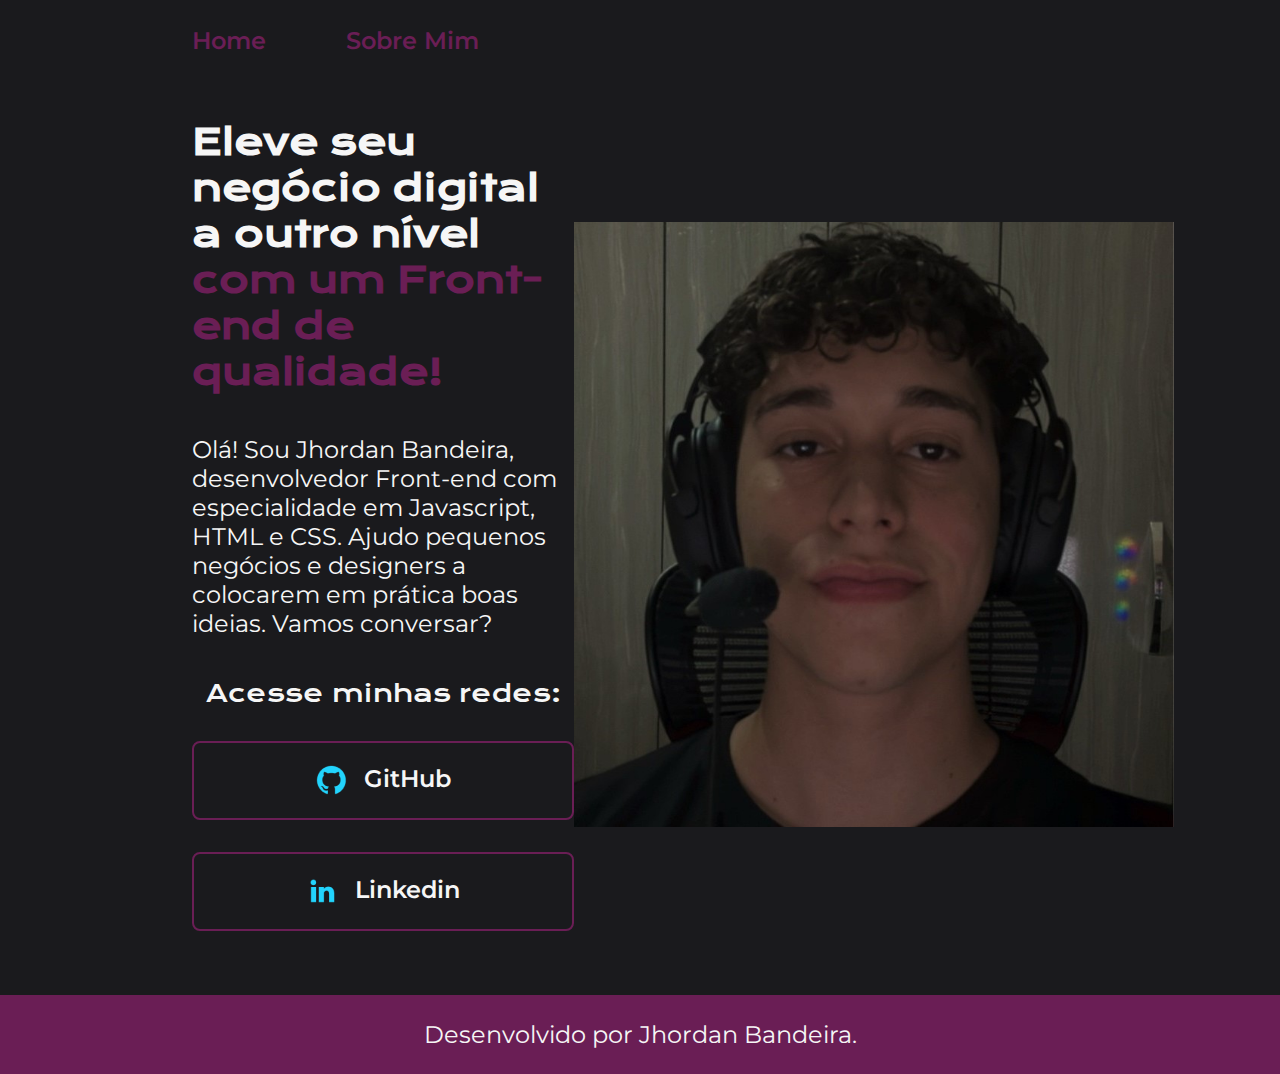
<file: index.html>
<!DOCTYPE html>
<html lang="pt-br">

<head>
    <meta charset="UTF-8">
    <meta http-equiv="X-UA-Compatible" content="IE=edge">
    <meta name="viewport" content="width=device-width, initial-scale=1.0">
    <title>Portifolio</title>
    <link rel="stylesheet" href="./styles/style.css">
</head>

<body>
    <header class="cabecalho">
        <nav class="cabecalho__menu">
            <a class="cabecalho__menu__link" href="index.html">Home</a>
            <a class="cabecalho__menu__link" href="about.html">Sobre Mim</a>
        </nav>
    </header>
    <main class="apresentacao">
        <section class="apresentacao__conteudo">
            <h1 class="apresentacao__conteudo__titulo">Eleve seu negócio digital a outro nível
                <strong class="titulo-destaque">com um Front-end de qualidade!
                </strong>
            </h1>
            <p class="apresentacao__conteudo__texto">Olá! Sou Jhordan Bandeira, desenvolvedor
                Front-end com especialidade em Javascript, HTML e
                CSS. Ajudo pequenos negócios e designers a
                colocarem em prática boas ideias. Vamos
                conversar?</p>
            <div class="apresentacao__links">
                <h2 class="apresentacao__links__subtitulo">Acesse minhas redes:</h2>
                <a class="apresentacao__links__link" href="https://github.com/devBandeiraa">
                    <img src="assets/github.png" alt="Logo GitHub">
                GitHub</a>

                <a class="apresentacao__links__link" href="https://www.linkedin.com/in/jhordan-bandeira/">
                    <img src="assets/linkedin.png" alt="Logo linkedin">
                Linkedin</a>
            </div>
        </section>
        <img class="foto-perfil" src="/assets/fotoPerfilPro.jpeg" alt="Foto de perfil de Jhordan">

    </main>
    <footer class="rodape">
        <p>Desenvolvido por Jhordan Bandeira.</p>
    </footer>
</body>

</html>
</file>
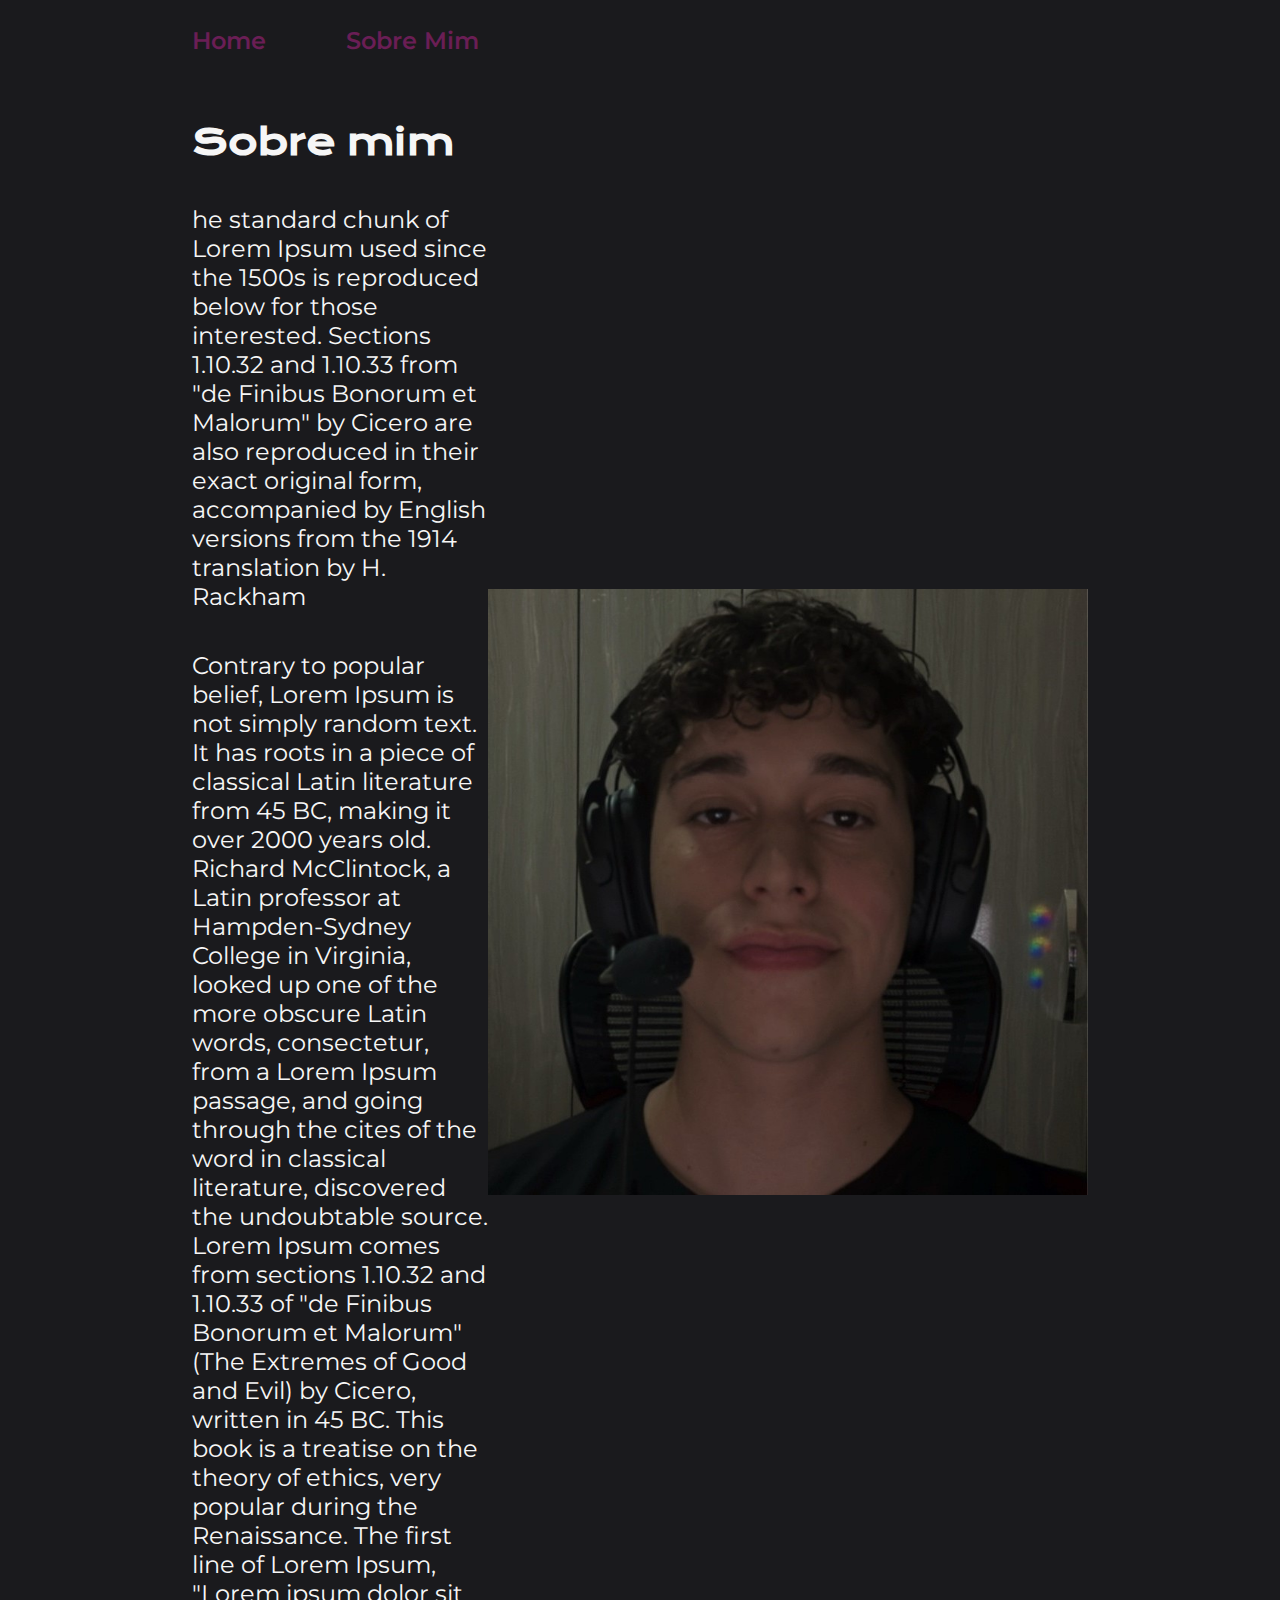
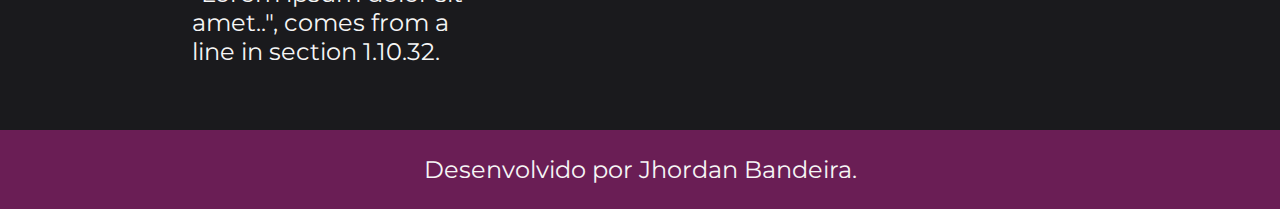
<file: about.html>
<!DOCTYPE html>
<html lang="pt-BR">

<head>
    <meta charset="UTF-8">
    <meta name="viewport" content="width=device-width, initial-scale=1.0">
    <title>Sobre mim</title>
    <link rel="stylesheet" href="styles/style.css">
</head>

<body>

    <header class="cabecalho">
        <nav class="cabecalho__menu">
            <a class="cabecalho__menu__link" href="index.html">Home</a>
            <a class="cabecalho__menu__link" href="about.html">Sobre Mim</a>
        </nav>
    </header>

    <main class="apresentacao">
        <section class="apresentacao__conteudo">
            <h1 class="apresentacao__conteudo__titulo">Sobre mim</h1>
            <p class="apresentacao__conteudo__texto" >he standard chunk of Lorem Ipsum used since the 1500s is reproduced below for those interested. Sections
                1.10.32 and 1.10.33 from "de Finibus Bonorum et Malorum" by Cicero are also reproduced in their exact
                original form, accompanied by English versions from the 1914 translation by H. Rackham</p>

            <p class="apresentacao__conteudo__texto">Contrary to popular belief, Lorem Ipsum is not simply random text. It has roots in a piece of classical
                Latin literature from 45 BC, making it over 2000 years old. Richard McClintock, a Latin professor at
                Hampden-Sydney College in Virginia, looked up one of the more obscure Latin words, consectetur, from a
                Lorem Ipsum passage, and going through the cites of the word in classical literature, discovered the
                undoubtable source. Lorem Ipsum comes from sections 1.10.32 and 1.10.33 of "de Finibus Bonorum et
                Malorum" (The Extremes of Good and Evil) by Cicero, written in 45 BC. This book is a treatise on the
                theory of ethics, very popular during the Renaissance. The first line of Lorem Ipsum, "Lorem ipsum dolor
                sit amet..", comes from a line in section 1.10.32.</p>
        </section>
        <img class="foto-perfil" src="assets/fotoPerfilPro.jpeg" alt="Foto de perfil">
    </main>

    <footer class="rodape">
        <p>Desenvolvido por Jhordan Bandeira.</p>
    </footer>
</body>

</html>
</file>
<file: styles/style.css>
@import url('https://fonts.googleapis.com/css2?family=Krona+One&family=Montserrat&display=swap');

:root{
    --cor-primaria: #1A1A1D;
    --cor-secundaria: #f6f6f6;
    --cor-terciaria: #6A1E55;
    --cor-hover: #A64D79;

    
    
    --fonte-primaria: 'Krona One', sans-serif;
    --font-secundaria:'Montserrat', sans-serif;
}
*{
    margin: 0;
    padding: 0;
}

body{
    box-sizing: border-box;
    background-color: var(--cor-primaria);
    color: var(--cor-secundaria);
}

.cabecalho{
    padding: 2% 0% 0% 15%;
}

.cabecalho__menu{
    display: flex;
    gap: 80px;
}

.cabecalho__menu__link{
    font-family: var(--font-secundaria);
    font-size: 24px;
    font-weight: 600;
    color: var(--cor-terciaria);
    text-decoration: none;
}

.apresentacao{
    padding: 5% 15%;
    display: flex;
    align-items: center;
    justify-content: space-between;
}
.apresentacao__conteudo{
    flex-direction: column;
    display: flex;
    width: 615px;
    gap: 40px;
}

.apresentacao__conteudo__titulo{
    font-size: 36px;
    font-family: var(--fonte-primaria);
}

.titulo-destaque{
    color: var(--cor-terciaria);
}

.apresentacao__conteudo__texto{
    font-size: 24px;
    font-family: var(--font-secundaria);
}

.apresentacao__links{
    display: flex;
    flex-direction: column;
    align-items: center;
    justify-content: space-between;
    gap: 32px;
}

.apresentacao__links__subtitulo{
    font-family: var(--fonte-primaria);
    font-weight: 400;
    font-size: 24px;
}

.apresentacao__links__link{
    display: flex;
    justify-content: center;
    gap: 16px;
    border: 2px solid var(--cor-terciaria);
    width: 378px;
    text-align: center;
    border-radius: 8px;
    font-size: 24px;
    font-weight: 600;
    padding: 21.5px 0;
    text-decoration: none;
    color: var(--cor-secundaria);
    font-family: var(--font-secundaria);
}

.apresentacao__links__link:hover{
    background-color: var(--cor-hover);
}

.foto-perfil {
    width: 600px; 
    height: auto; 

}

.rodape{
    padding: 25px;
    color: var(--cor-secundaria);
    background-color: var(--cor-terciaria);
    text-align: center;
    font-family: var(--font-secundaria);
    font-size: 24px;
    font-weight: 400;
}
</file>
